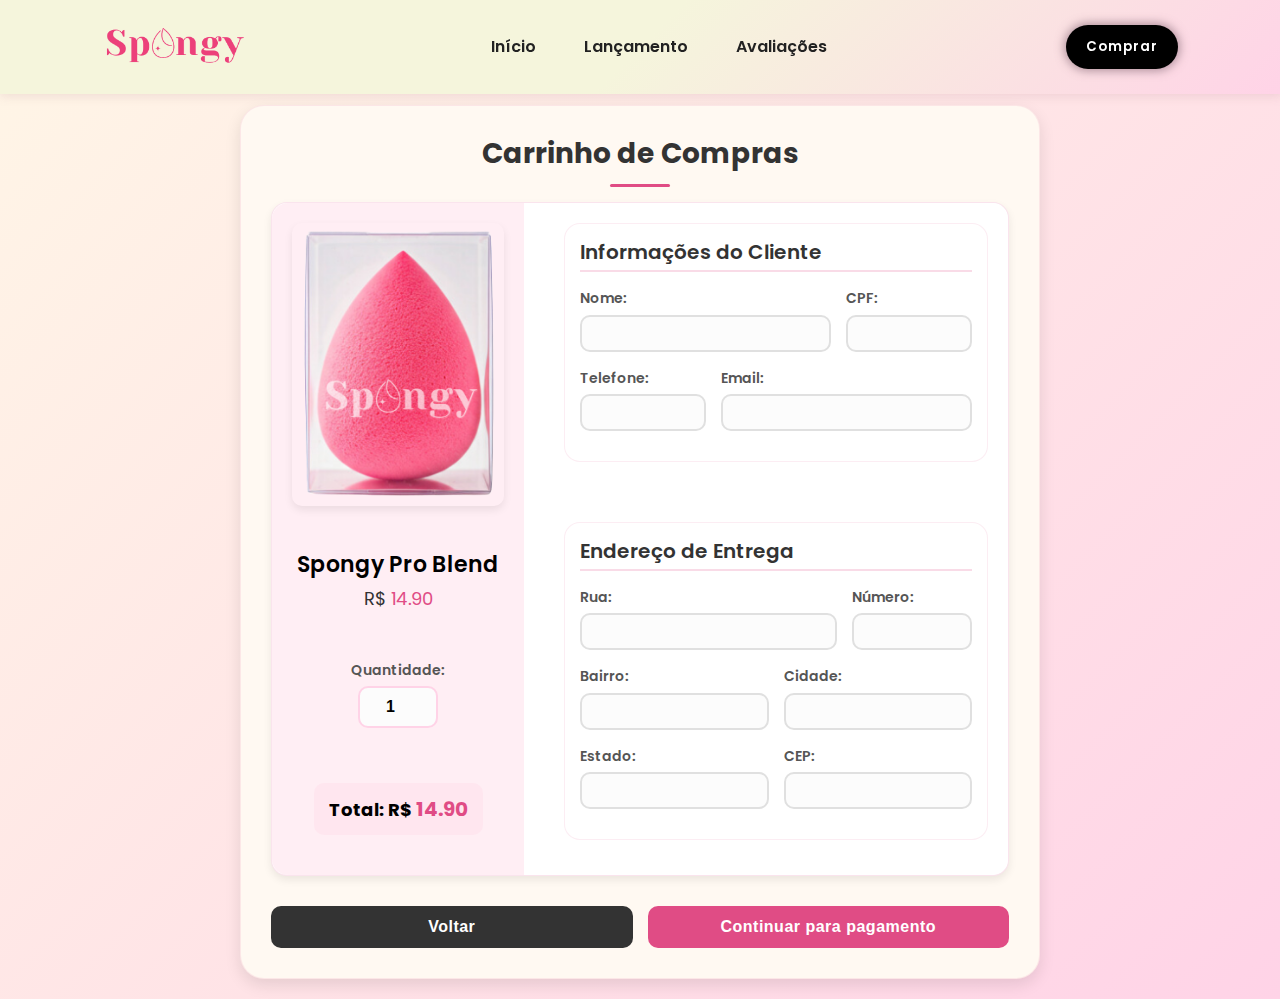
<file: form.html>
<!DOCTYPE html>
    <html lang="pt-br">

    <head>
        <meta charset="UTF-8">
        <meta name="viewport" content="width=device-width, initial-scale=1.0">
        <title>Compra</title>

        <script src="https://cdnjs.cloudflare.com/ajax/libs/jquery/3.7.1/jquery.min.js"
        integrity="sha512-v2CJ7UaYy4JwqLDIrZUI/4hqeoQieOmAZNXBeQyjo21dadnwR+8ZaIJVT8EE2iyI61OV8e6M8PP2/4hpQINQ/g=="
        crossorigin="anonymous" referrerpolicy="no-referrer"></script>
        
        <link href="https://fonts.googleapis.com/css2?family=Poppins:wght@400;600&display=swap" rel="stylesheet">
        <link rel="stylesheet" href="https://cdnjs.cloudflare.com/ajax/libs/font-awesome/6.0.0-beta3/css/all.min.css">
        <link rel="stylesheet" href="src/styles/form.css">
        <link rel="stylesheet" href="src/styles/header.css">
        <link rel="stylesheet" href="src/styles/card.css">

    </head>

    <body>
        <header>
            <nav id="navbar">
                <img src="src/images/logo.png" alt="">

                <ul id="nav_list">
                    <li class="nav-item active">
                        <a href="index.html">Início</a>
                    </li>
                    <li class="nav-item">
                        <a href="index.html ">Lançamento</a>
                    </li>
                    <li class="nav-item">
                        <a href="index.html">Avaliações</a>
                    </li>
                </ul>

                <button class="btn-default">
                    <a href="form.html"> Comprar</a>
                </button>


                <button id="mobile_btn">
                    <i class="fa fa-bars"></i>
                </button>
            </nav>

            <div id="mobile_menu">
                <ul id="mobile_nav_list">
                    <li class="nav-item">
                        <a href="index.html">Início</a>
                    </li>
                    <li class="nav-item">
                        <a href="index.html">Lançamento</a>
                    </li>
                    <li class="nav-item">
                        <a href="index.html">Avaliações</a>
                    </li>
                </ul>
                <button class="btn-default">
                    <a href="form.html">comprar</a>

                </button>
            </div>
        </header>


        <div class="container">
            <h1>Carrinho de Compras</h1>

            <!-- Parte 1 - Carrinho e dados do cliente -->
            <div id="part1" class="part">
                <!-- Novo layout de duas colunas -->
                <div class="cart-container">
                    <!-- Coluna da esquerda: produtos -->
                    <div class="product-column">
                        <div id="product">
                            <img src="src/images/esponja-lancamento.png" alt="Produto" id="productImage">
                            <div id="product-container">
                                <div>
                                    <h2 id="productName">Spongy Pro Blend</h2>
                                    <p>R$ <span id="unitPrice">14.90</span></p>
                                </div>
                                <div id="qtt-container">
                                    <label for="quantity">Quantidade:</label>
                                    <input type="number" id="quantity" value="1" min="1" onchange="updatePrice()">
                                </div>
                                <div id="total-container">
                                    <p>Total: R$ <span id="totalPrice">14.90</span></p>
                                </div>
                            </div>
                        </div>
                    </div>

                    <!-- Coluna da direita: informações do cliente e endereço -->
                    <div class="info-column">
                        <div class="form-section">
                            <h3>Informações do Cliente</h3>
                            <div class="form-row">
                                <div class="form-group form-group-medium">
                                    <label for="name">Nome:</label>
                                    <input type="text" id="name" autocomplete="name" required>
                                </div>
                                <div class="form-group form-group-small">
                                    <label for="cpfField">CPF:</label>
                                    <input type="text" id="cpfField" autocomplete="off" required>
                                </div>
                            </div>
                            <div class="form-row">
                                <div class="form-group form-group-small">
                                    <label for="telephone">Telefone:</label>
                                    <input type="tel" id="telephone" autocomplete="tel" required>
                                </div>
                                <div class="form-group form-group-medium">
                                    <label for="email">Email:</label>
                                    <input type="email" id="email" autocomplete="email" required>
                                </div>
                            </div>
                        </div>

                        <div class="form-section">
                            <h3>Endereço de Entrega</h3>
                            <div class="form-row">
                                <div class="form-group form-group-large">
                                    <label for="address">Rua:</label>
                                    <input type="text" id="address" required>
                                </div>
                                <div class="form-group form-group-small">
                                    <label for="number">Número:</label>
                                    <input type="text" id="number" required>
                                </div>
                            </div>
                            <div class="form-row">
                                <div class="form-group form-group-medium">
                                    <label for="neighborhood">Bairro:</label>
                                    <input type="text" id="neighborhood" required>
                                </div>
                                <div class="form-group form-group-medium">
                                    <label for="city">Cidade:</label>
                                    <input type="text" id="city" required>
                                </div>
                            </div>
                            <div class="form-row">
                                <div class="form-group form-group-small">
                                    <label for="state">Estado:</label>
                                    <input type="text" id="state" required maxlength="2">
                                </div>
                                <div class="form-group form-group-small">
                                    <label for="zip">CEP:</label>
                                    <input type="text" id="zip" required>
                                </div>
                            </div>
                        </div>
                    </div>
                </div>

                <div class="button-container">
                    <button class="back-button"><a href="index.html">Voltar</a></button>
                    <button class="next-button" type="button" onclick="goToPart2()">Continuar para pagamento</button>
                </div>
            </div>

            <!-- Parte 2 - Detalhes de pagamento (oculta até clicar em continuar) -->
            <div id="part2" class="part" style="display: none;">
                <h2>Resumo da Compra</h2>

                <!-- Exibição dos itens do carrinho -->
                <div id="cartSummary"></div>

                <p class="summary-total">Total: R$ <span id="finalTotal">14.90</span></p>

                <!-- Exibição da seleção do pagamento após "Continuar para pagamento" -->
                <div id="paymentSelection" style="display: none;">
                    <h3>Escolha o meio de pagamento</h3>
                    <div class="form-group">
                        <label for="paymentMethod">Método de pagamento:</label>
                        <select id="paymentMethod" onchange="showPaymentFields()">
                            <option value="none" disabled selected>Selecione...</option>
                            <option value="creditCard">Cartão de Crédito</option>
                            <option value="boleto">Boleto</option>
                            <option value="paypal">PayPal</option>
                        </select>
                    </div>
                </div>

                <!-- Campos de pagamento que aparecem após a seleção do método -->
                <div id="creditCardFields" class="paymentFields" style="display: none;">
                    <div class="form-row">
                        <div class="form-group form-group-large">
                            <label for="cardNumber">Número do Cartão:</label>
                            <input type="text" id="cardNumber">
                        </div>
                    </div>
                    <div class="form-row">
                        <div class="form-group form-group-medium">
                            <label for="cardHolder">Nome do Titular:</label>
                            <input type="text" id="cardHolder">
                        </div>
                        <div class="form-group form-group-small">
                            <label for="cpf">CPF do Titular:</label>
                            <input type="text" id="cpf">
                        </div>
                    </div>
                    <div class="form-row">
                        <div class="form-group form-group-small">
                            <label for="expiryDate">Data de Vencimento:</label>
                            <input type="text" id="expiryDate" placeholder="MM/AA">
                        </div>
                        <div class="form-group form-group-small">
                            <label for="securityCode">Código de Segurança:</label>
                            <input type="text" id="securityCode" maxlength="3">
                        </div>
                    </div>
                </div>

                <div id="boletoFields" class="paymentFields" style="display: none;">
                    <p>Você selecionou Boleto. Você receberá um código para pagamento.</p>
                </div>

                <div id="paypalFields" class="paymentFields" style="display: none;">
                    <p>Você será redirecionado ao PayPal para completar a compra.</p>
                </div>

                <!-- Botões de Finalizar e Voltar -->
                <div class="button-container">
                    <button onclick="goBack()" class="back-button">Voltar</button>
                    <button onclick="submitOrder()" class="confirm-button">Confirmar Pagamento</button>
                </div>
            </div>
        </div>

        
        <script src="src/javascript/scripts.js"></script>
        <script src="src/javascript/formScript.js"></script>
        <script src="src/javascript/formScriptPt2.js"></script>
    </body>

    </html>
</file>
<file: src/styles/form.css>
/* Sistema de Design com Variáveis CSS */
:root {
    /* Paleta de cores principal */
    --rosa-principal: #E04C85;
    --rosa-claro: #FFD3E7;
    --rosa-hover: #c73870;
    --first-text-color: #333333;
    --beige-principal: #fff9f2;
    --success: #4CAF50;
    --success-hover: #3d9c40;
    --background-gradient: linear-gradient(135deg, #fff6e6, #FFD3E7);
    
    /* Elementos de Design */
    --border-radius-sm: 10px;
    --border-radius: 16px;
    --border-radius-lg: 24px;
    --box-shadow-sm: 0 4px 8px rgba(0, 0, 0, 0.08);
    --box-shadow: 0 6px 16px rgba(0, 0, 0, 0.1);
    --box-shadow-lg: 0 8px 24px rgba(0, 0, 0, 0.12);
    
    /* Transições */
    --transition-fast: 0.2s ease;
    --transition: 0.3s ease;
    
    /* Espaçamento */
    --spacing-xs: 5px;
    --spacing-sm: 10px;
    --spacing-md: 15px;
    --spacing-lg: 20px;
    --spacing-xl: 30px;
}

/* Reset e Estilos Globais */
* {
    margin: 0;
    padding: 0;
    box-sizing: border-box;
    
    
}

body {
    font-family: 'Poppins', sans-serif;
    background: var(--background-gradient);
    color: var(--first-text-color);
    display: flex;
    justify-content: center;
    align-items: center;
    min-height: 100vh;
    padding: var(--spacing-lg);
    line-height: 1.6;
}


/* Container Principal com Animação de Entrada */
.container {
    margin-top: 85px;
    background-color: var(--beige-principal);
    border-radius: var(--border-radius-lg);
    padding: calc(var(--spacing-lg) + 10px);
    width: 100%;
    max-width: 800px;
    box-shadow: var(--box-shadow);
    animation: fadeIn 0.5s ease-out;
    border: 1px solid rgba(224, 76, 133, 0.1);
}

@keyframes fadeIn {
    from {
        opacity: 0;
        transform: translateY(20px);
    }
    to {
        opacity: 1;
        transform: translateY(0);
    }
}

/* Tipografia Aprimorada */
h1, h2, h3 {
    text-align: center;
    margin-bottom: var(--spacing-md);
    line-height: 1.3;
}

h1 {
    font-size: 28px;
    color: var(--first-text-color);
    font-weight: 700;
    position: relative;
    padding-bottom: var(--spacing-md);
}

h1::after {
    content: '';
    position: absolute;
    bottom: 0;
    left: 50%;
    transform: translateX(-50%);
    width: 60px;
    height: 3px;
    background-color: var(--rosa-principal);
    border-radius: 3px;
}

h2 {
    font-size: 24px;
    color: var(--rosa-principal);
    font-weight: 600;
}

h3 {
    font-size: 20px;
    color: var(--first-text-color);
    border-bottom: 2px solid rgba(224, 76, 133, 0.2);
    padding-bottom: var(--spacing-xs);
    font-weight: 600;
    text-align: left;
}

/* Container do Carrinho Aprimorado */
.cart-container {
    display: flex;
    flex-direction: row;
    gap: var(--spacing-lg);
    margin-bottom: var(--spacing-xl);
    background-color: #fff;
    border: 1px solid rgba(224, 76, 133, 0.15);
    border-radius: var(--border-radius);
    box-shadow: var(--box-shadow-sm);
    overflow: hidden;
    transition: transform var(--transition);
}

.cart-container:hover {
    transform: translateY(-3px);
    box-shadow: var(--box-shadow);
}

#cart-sumary{
    align-items: center;
    display: flex
;
    flex-direction: column;
    gap: 20px;
}

.product-column {
    flex: 1;
    padding: var(--spacing-lg);
    background-color: rgba(255, 200, 218, 0.3);
    border-radius: var(--border-radius) 0 0 var(--border-radius);
    display: flex;
    flex-direction: column;
    justify-content: center;
    align-items: center;
}

.info-column {
    flex: 2;
    background-color: #fff;
    border-radius: 0 var(--border-radius) var(--border-radius) 0;
    padding: var(--spacing-lg);
    display: flex;
    flex-direction: column;
    justify-content: space-between;
}

/* Produtos Redesenhados */
#product {
    display: flex;
    flex-direction: column;
    align-items: center;
    text-align: center;
}

#product img {
    width: 220px;
    object-fit: cover;
    border-radius: var(--border-radius-sm);
    box-shadow: var(--box-shadow-sm);
    transition: transform var(--transition);
}

#product img:hover {
    transform: scale(1.03);
}

#productImage {
    max-width: 100%;
    height: auto;
    margin-bottom: var(--spacing-md);
}

#product-container {
    display: flex;
    flex-wrap: wrap;
    gap: var(--spacing-xl);
    flex: 1;
    align-items: center;
    justify-content: space-around;
    padding: var(--spacing-lg) 0;
}

#product-container h2 {
    font-size: 22px;
    margin-bottom: var(--spacing-xs);
}

#product-container p {
    font-size: 18px;
    text-align: center;
}

#productName {
    color: #000;
    font-size: 18px;
    margin: var(--spacing-sm) 0;
    font-weight: 600;
}

/* Controles de Quantidade */
#qtt-container {
    display: flex;
    flex-direction: column;
    align-items: center;
    margin: var(--spacing-md) 0;
}

#quantity {
    width: 80px;
    text-align: center;
    padding: var(--spacing-sm);
    border: 2px solid var(--rosa-claro);
    border-radius: var(--border-radius-sm);
    font-size: 16px;
    font-weight: 600;
    transition: all var(--transition-fast);
}

#quantity:focus {
    border-color: var(--rosa-principal);
    box-shadow: 0 0 0 3px rgba(224, 76, 133, 0.2);
    outline: none;
}

#total-container {
    font-weight: bold;
    color: #000000;
    background-color: rgba(255, 200, 218, 0.2);
    padding: var(--spacing-sm) var(--spacing-md);
    border-radius: var(--border-radius-sm);
    text-align: center;
    margin-top: var(--spacing-sm);
}

#totalPrice {
    font-size: 20px;
    color: var(--rosa-principal);
}

/* Seções do Formulário Aprimoradas */
.form-section {
    margin-bottom: var(--spacing-md);
    padding: var(--spacing-md);
    background-color: #ffffff;
    border-radius: var(--border-radius);
    border: 1px solid rgba(224, 76, 133, 0.1);
    transition: all var(--transition);
}

.form-section:hover {
    border-color: rgba(224, 76, 133, 0.2);
}

.form-row {
    display: flex;
    gap: var(--spacing-md);
    flex-wrap: wrap;
}

.form-group {
    margin-bottom: var(--spacing-md);
}

.form-group-large {
    flex: 3;
    min-width: 250px;
}

.form-group-medium {
    flex: 2;
    min-width: 180px;
}

.form-group-small {
    flex: 1;
    min-width: 120px;
}

/* Elementos do Formulário Estilizados */
label {
    font-weight: 600;
    color: #555;
    display: block;
    margin-bottom: var(--spacing-xs);
    font-size: 14px;
    transition: color var(--transition-fast);
}

.form-group:focus-within label {
    color: var(--rosa-principal);
}

input, select {
    padding: 8px var(--spacing-md);
    border: 2px solid #e0e0e0;
    border-radius: var(--border-radius-sm);
    font-size: 15px;
    width: 100%;
    transition: all var(--transition-fast);
    background-color: #fcfcfc;
}

input:hover, 
select:hover {
    border-color: #ccc;
}

input:focus, 
select:focus {
    border-color: var(--rosa-principal);
    box-shadow: 0 0 0 3px rgba(224, 76, 133, 0.2);
    outline: none;
    background-color: #fff;
}

a {
    text-decoration: none; /* Remove o sublinhado */
    color: inherit; /* Herda a cor do elemento pai */
  }
  

  .btn-default {
    font-family: 'Poppins', sans-serif;
    border: none;
    display: flex;
    align-items: center;
    justify-content: center;
    background-color: rgb(0, 0, 0);
    color: white;
    border-radius: 65px;
    padding: 12px 20px;
    font-weight: 600;
    letter-spacing: 1px;
    box-shadow: 0 0 10px 2px rgba(146, 115, 128, 0.7);
    cursor: pointer;
    transition: background-color 0.3s ease, box-shadow 0.3s ease;
}


.btn-default:hover {
    background-color: var(--rosa-principal);
}

/* Botões Aprimorados */
.button-container {
    display: flex;
    justify-content: space-between;
    gap: var(--spacing-md);
    margin-top: var(--spacing-xl);
}

.button-container button {
    padding: 12px var(--spacing-md);
    border: none;
    border-radius: var(--border-radius-sm);
    font-size: 16px;
    cursor: pointer;
    font-weight: bold;
    transition: all var(--transition);
    flex: 1;
    position: relative;
    overflow: hidden;
    letter-spacing: 0.5px;
}

.button-container .back-button {
    background-color: var(--first-text-color);
    color: white;
}

.button-container .back-button:hover {
    background-color: #444;
    transform: translateY(-3px);
    box-shadow: var(--box-shadow);
}

.button-container .next-button {
    background-color: var(--rosa-principal);
    color: white;
}

.button-container .next-button:hover {
    background-color: var(--rosa-hover);
    transform: translateY(-3px);
    box-shadow: var(--box-shadow);
}

.button-container .confirm-button {
    background-color: var(--success);
    color: white;
}

.button-container .confirm-button:hover {
    background-color: var(--success-hover);
    transform: translateY(-3px);
    box-shadow: var(--box-shadow);
}

/* Efeito de onda nos botões */
.button-container button::after {
    content: '';
    position: absolute;
    top: 50%;
    left: 50%;
    width: 5px;
    height: 5px;
    background: rgba(255, 255, 255, 0.5);
    opacity: 0;
    border-radius: 100%;
    transform: scale(1, 1) translate(-50%);
    transform-origin: 50% 50%;
}

.button-container button:focus:not(:active)::after {
    animation: ripple 1s ease-out;
}

@keyframes ripple {
    0% {
        transform: scale(0, 0);
        opacity: 0.5;
    }
    20% {
        transform: scale(25, 25);
        opacity: 0.3;
    }
    100% {
        opacity: 0;
        transform: scale(40, 40);
    }
}

.button-container button:active {
    transform: translateY(1px);
}

.button-container button a {
    text-decoration: none;
    color: inherit;
    display: block;
    width: 100%;
    height: 100%;
}

/* Resumo da Compra */
.summary-total {
    font-size: 22px;
    font-weight: bold;
    padding: var(--spacing-md);
    background-color: #f9f9f9;
    border-radius: var(--border-radius);
    text-align: center;
    margin: var(--spacing-md) 0 var(--spacing-xl);
    box-shadow: var(--box-shadow-sm);
    border: 1px solid rgba(224, 76, 133, 0.1);
    transition: all var(--transition);
}

.summary-total:hover {
    box-shadow: var(--box-shadow);
    transform: translateY(-2px);
}

#finalTotal {
    color: var(--rosa-principal);
    font-size: 26px;
    margin-top: var(--spacing-xs);
}

/* Seleção de Pagamento */
#paymentSelection {
    margin-bottom: var(--spacing-lg);
}

#paymentMethod {
    padding: 8px 12px;
    border: 2px solid #e0e0e0;
    border-radius: var(--border-radius-sm);
    font-size: 15px;
    width: 100%;
    transition: all var(--transition-fast);
    appearance: none;
    -webkit-appearance: none;
    background-image: url("data:image/svg+xml;charset=US-ASCII,%3Csvg%20xmlns%3D%22http%3A%2F%2Fwww.w3.org%2F2000%2Fsvg%22%20width%3D%22292.4%22%20height%3D%22292.4%22%3E%3Cpath%20fill%3D%22%23E04C85%22%20d%3D%22M287%2069.4a17.6%2017.6%200%200%200-13-5.4H18.4c-5%200-9.3%201.8-12.9%205.4A17.6%2017.6%200%200%200%200%2082.2c0%205%201.8%209.3%205.4%2012.9l128%20127.9c3.6%203.6%207.8%205.4%2012.8%205.4s9.2-1.8%2012.8-5.4L287%2095c3.5-3.5%205.4-7.8%205.4-12.8%200-5-1.9-9.2-5.5-12.8z%22%2F%3E%3C%2Fsvg%3E");
    background-repeat: no-repeat;
    background-position: right 12px top 50%;
    background-size: 12px auto;
    padding-right: 30px;
}

#paymentMethod:focus {
    border-color: var(--rosa-principal);
    box-shadow: 0 0 0 3px rgba(224, 76, 133, 0.2);
    outline: none;
}

.paymentFields {
    background-color: #f9f9f9;
    padding: var(--spacing-md);
    border-radius: var(--border-radius);
    margin-top: var(--spacing-md);
    border: 1px solid rgba(224, 76, 133, 0.1);
    box-shadow: var(--box-shadow-sm);
    transition: all var(--transition);
}

.paymentFields:hover {
    box-shadow: var(--box-shadow);
}

/* Animações e estados de carregamento */
.loading {
    position: relative;
}

.loading::after {
    content: "";
    position: absolute;
    top: 0;
    left: 0;
    width: 100%;
    height: 100%;
    background: linear-gradient(90deg, transparent, rgba(255, 255, 255, 0.2), transparent);
    animation: loading 1.5s infinite;
}

@keyframes loading {
    0% {
        transform: translateX(-100%);
    }
    100% {
        transform: translateX(100%);
    }
}

/* Responsividade */
@media (max-width: 768px) {
    .container {
        padding: var(--spacing-md);
        width: 100%;
    }

    .form-row {
        flex-direction: column;
        gap: var(--spacing-sm);
    }
    
    .form-group-large,
    .form-group-medium,
    .form-group-small {
        min-width: 100%;
    }

    #product {
        flex-direction: column;
        align-items: center;
        text-align: center;
    }

    #product-container {
        justify-content: center;
        text-align: center;
        gap: var(--spacing-md);
    }

    .button-container {
        flex-direction: column;
    }
    
    h1 {
        font-size: 24px;
    }

    h2 {
        font-size: 20px;
    }

    h3 {
        font-size: 18px;
    }
    
    #finalTotal {
        font-size: 22px;
    }
}

@media (max-width: 480px) {
    .cart-container {
        flex-direction: column;
        gap: 0;
    }

    .product-column {
        border-radius: var(--border-radius) var(--border-radius) 0 0;
        padding: var(--spacing-md);
    }
    
    .info-column {
        border-radius: 0 0 var(--border-radius) var(--border-radius);
        padding: var(--spacing-md);
    }

    .form-section {
        padding: var(--spacing-sm);
    }

    .summary-total {
        font-size: 18px;
        padding: var(--spacing-sm);
    }

    h1 {
        font-size: 22px;
    }

    h2 {
        font-size: 18px;
    }

    h3 {
        font-size: 16px;
    }
    
    input, select {
        padding: 8px;
        font-size: 14px;
    }
    
    .button-container button {
        padding: 10px;
        font-size: 14px;
    }
    
    #finalTotal {
        font-size: 20px;
    }
    
    #product img {
        width: 180px;
    }
}
</file>
<file: src/styles/header.css>
header {
    width: 100%;
    padding: 25px 8%;
    position: fixed; 
    top: 0; 
    left: 0; 
    background: linear-gradient(135deg, #F5F5DC, #F5F5DC,#FFD3E7);
    color: white;
    z-index: 1000; 
    box-shadow: 1px 1px 10px 1px rgba(161, 112, 132, 0.185);
}

#navbar {
    width: 100%;
    display: flex;
    align-items: center;
    justify-content: space-between;
}

#navbar img{
    width: 150px;
}

#nav_logo {
    color: (var(--rosa-principal));
}

#nav_list {
    display: flex;
    list-style: none;
    gap: 48px;
}

.nav-item a {
    text-decoration: none;
    color: #222;
    font-weight: 600;
    position: relative;
    padding-bottom: 5px; /* Espaço para a linha */
    transition: color 0.3s ease; 
}


.nav-item a::after {
    content: ''; 
    position: absolute;
    bottom: 0;
    right: 0; 
    width: 100%;
    height: 2px; 
    background-color: transparent; 
    transform-origin: right; 
    transform: scaleX(0); 
    transition: transform 0.3s ease, background-color 0.3s ease;
}

/* quando o hover ativa, a cor muda e a linha cresce da direita */
.nav-item a:hover {
    color: var(--rosa-principal); 
}

.nav-item a:hover::after {
    background-color: var(--rosa-principal); 
    transform: scaleX(1);
}

#mobile_btn{
    display: none;
}

#mobile_menu{
    display: none;
}

#mobile_menu.active {
    display: block; /* Exibe o menu quando tiver a classe 'active' */
}

@media  screen and (max-width: 1170px) {
    #nav_list,
    #navbar .btn-default{
        display: none;
    }
    #mobile_btn{
        display: block;
        border: none;
        background-color: transparent;
        color: var(--rosa-principal);
        font-size: 1.7rem;
        cursor: pointer;
    }

    #mobile_menu.active{
        display: flex;
        flex-direction: column;
        align-items: center;
    }

    #mobile_nav_list{
        display: flex;
        flex-direction: column;
        gap: 12px;
        margin: 12px 0;

    }
    #mobile_nav_list .nav-item{
        list-style: none;
        text-align: center;

    }
}
</file>
<file: src/styles/card.css>
/* Seção de Novos Produtos */
#newproducts {
    padding: 130px 80px 80px 80px; /* 120px no topo, 80px nas laterais e embaixo */
    position: relative;
    overflow: hidden;
    width: 90%; /* Aumenta a largura total disponível */
    margin: 0 auto; /* Centraliza a seção */
}

.section-title::after {
    content: '';
    position: absolute;
    bottom: -10px;
    left: 50%;
    transform: translateX(-50%);
    width: 80px;
    height: 3px;
    background-color: var(--rosa-principal);
}

.specifications-list {
    display: flex;
    justify-content: center; /* Centraliza os elementos horizontalmente */
    gap: 30px;
    flex-wrap: wrap;
    width: 100%;
}

/* Estilo do Card do Produto */
.product-card {
    flex: 0 0 500px; /* Aumentado para 500px para telas maiores */
    background: #fff;
    border-radius: 20px;
    box-shadow: 0px 10px 25px rgba(0, 0, 0, 0.1);
    overflow: hidden;
    transition: var(--transition-default);
    position: relative;
    order: 1; /* Define a ordem padrão para desktop */
    max-width: 566px;
}

.product-card:hover {
    transform: translateY(-10px);
    box-shadow: 0px 15px 30px rgba(244, 143, 177, 0.3);
}

.product-badge {
    position: absolute;
    top: 20px;
    right: 20px;
    background-color: var(--rosa-principal);
    color: white;
    padding: 5px 15px;
    border-radius: 50px;
    font-weight: bold;
    z-index: 2;
    box-shadow: 0 3px 10px rgba(0, 0, 0, 0.1);
}

.imgBox {
    height: 250px;
    display: flex;
    align-items: center;
    justify-content: center;
    background: linear-gradient(135deg, #fce4ec 0%, #f8bbd0 100%);
    padding: 20px;
    transition: var(--transition-default);
}

.product-card:hover .imgBox {
    background: linear-gradient(135deg, #f8bbd0 0%, #f48fb1 100%);
}

.product-image {
    max-height: 200px;
    max-width: 80%;
    object-fit: contain;
    transition: var(--transition-default);
}

.product-card:hover .product-image {
    transform: scale(1.1) rotate(3deg);
}

.contentBox {
    padding: 25px;
    text-align: center;
}

#spongy-name {
    font-size: 1.8rem;
    color: #000;
    margin-bottom: 5px;
}

.product-subtitle {
    font-size: 1.3rem;
    color: var(--rosa-principal);
    margin-top: 0;
    margin-bottom: 15px;
}

.product-rating {
    color: #FFD700;
    margin-bottom: 15px;
}

.product-rating span {
    color: #888;
    margin-left: 5px;
    font-size: 0.9rem;
}

.price {
    font-size: 2.2rem;
    color: var(--dark-accent);
    margin: 15px 0;
}

.price small:first-child {
    font-size: 1.2rem;
    vertical-align: top;
}

.price small:last-child {
    font-size: 1.2rem;
    vertical-align: baseline;
}

.product-actions {
    display: flex;
    gap: 10px;
    margin-top: 20px;
}

.buy-button {
    flex: 1;
    background-color: #000;
    color: white;
    border: none;
    padding: 12px 15px;
    border-radius: 30px;
    font-weight: bold;
    text-transform: uppercase;
    letter-spacing: 1px;
    cursor: pointer;
    transition: var(--transition-default);
    text-decoration: none;
    font-size: 1rem;
    display: flex;
    align-items: center;
    justify-content: center;
}

.buy-button:hover {
    background-color: var(--rosa-principal);
    transform: scale(1.05);
}

.wishlist-button {
    width: 45px;
    height: 45px;
    border-radius: 50%;
    background-color: #f5f5f5;
    border: none;
    display: flex;
    align-items: center;
    justify-content: center;
    cursor: pointer;
    transition: var(--transition-default);
    font-size: 1.2rem;
    color: #888;
}

.wishlist-button:hover {
    background-color: #ffebee;
    color: var(--rosa-principal);
    transform: scale(1.1);
}

/* Recursos do Produto */
.product-features {
    flex: 1;
    min-width: 300px;
    order: 2; /* Define a ordem padrão para desktop */
}

.features-header {
    margin-bottom: 30px;
}

.features-title {
    font-size: 2rem;
    color: var(--dark-accent);
    margin-bottom: 10px;
    position: relative;
    display: inline-block;
}

span {
    color: var(--rosa-principal);
}

.features-title {
    position: relative;
}

.features-title::after {
    content: '';
    position: absolute;
    bottom: -8px;
    left: 0;
    width: 0;
    height: 3px;
    background-color: var(--rosa-principal);
    animation: slideInOut 8s ease-in-out infinite;
}

@keyframes slideInOut {
    0% {
        width: 0;
    }
    50% {
        width: 60%;
    }
    100% {
        width: 0;
    }
}

.features-subtitle {
    font-size: 1rem;
    color: #444;
    margin-top: 15px;
}

.features-list {
    list-style: none;
    padding: 0;
    display: flex;
    flex-direction: column;
    gap: 18px;
}

.feature-item {
    display: flex;
    align-items: center; /* Centraliza verticalmente */
    gap: 15px; /* Reduzido de 20px para 15px */
    transition: var(--transition-default);
    padding: 15px;
    border-radius: 12px;
    background-color: white;
    box-shadow: 0 5px 15px rgba(0, 0, 0, 0.05);
}

.feature-item:hover {
    transform: translateX(10px);
    box-shadow: 0 8px 20px rgba(244, 143, 177, 0.2);
}

.feature-icon {
    margin-top: 0;
    background-color: #fce4ec;
    min-width: 60px;
    height: 60px;
    border-radius: 50%;
    display: flex;
    align-items: center;
    justify-content: center;
    color: var(--rosa-principal);
    font-size: 1.5rem;
    transition: var(--transition-default);
    flex-shrink: 0; /* Impede que o ícone diminua */
}

.feature-item:hover .feature-icon {
    background-color: var(--rosa-principal);
    color: white;
    transform: scale(1.1);
}

.feature-content {
    flex: 1;
    min-width: 0; /* Permite que o conteúdo encolha corretamente */
}

.feature-title {
    margin: 0 0 8px 0;
    font-size: 1.2rem;
    color: var(--dark-accent);
}

.feature-desc {
    margin: 0;
    color: #666;
    line-height: 1.5;
    word-wrap: break-word; /* Permite que palavras longas quebrem */
    overflow-wrap: break-word; /* Suporte adicional para quebra de palavras */
}

/* Media Queries para ajustes responsivos */
@media screen and (max-width: 1200px) {
    .specifications-list {
        flex-direction: column; /* Alinha os elementos em coluna */
        align-items: center;
        gap: 30px;
    }
    
    .product-card {
        flex: 1 1 100%; /* Ajuste para 100% em telas menores */
        max-width: 800px; /* Aumentado para 800px */
        order: 2; /* Coloca o produto depois dos recursos */
    }
    
    .product-features {
        width: 100%;
        max-width: 800px; /* Uniformiza com o card do produto */
        order: 1; /* Coloca os recursos antes do produto */
        margin-bottom: 30px;
    }
}

@media screen and (max-width: 768px) {
    #newproducts {
        padding: 60px 3%; /* Reduz o padding nas telas pequenas */
        width: 94%; /* Aumenta a largura */
    }

    .product-card {
        flex: 1 1 100%; /* Garante que os cartões ocupem 100% da largura */
        max-width: 550px; /* Aumentado de 450px para 550px para telas médias (tablets) */
        margin-bottom: 30px;
    }
    
    .imgBox {
        height: 240px; /* Aumenta altura da imagem */
    }
    
    .product-features {
        max-width: 550px; /* Aumentado para manter consistência com o card */
    }
}

@media screen and (max-width: 480px) {
    #newproducts {
        padding: 80px 2.5%;
        width: 95%; /* Aumenta a largura para telas pequenas */
    }
    
    .product-card {
        max-width: 100%; /* Ocupa toda a largura disponível */
    }
    
    .features-title {
        font-size: 1.7rem;
    }
    
    .feature-item {
        padding: 12px 10px; /* Reduz o padding horizontal */
        gap: 12px; /* Reduz o espaço entre ícone e texto */
    }
    
    .feature-icon {
        min-width: 45px;
        height: 45px;
        font-size: 1.1rem;
    }
}

/* Ajustes específicos para telas muito estreitas (320px) */
@media screen and (max-width: 360px) {
    #newproducts {
        padding: 60px 2%;
        width: 96%; /* Maximal width para telas estreitas */
    }
    
    .feature-item {
        padding: 10px 8px;
        gap: 10px;
    }
    
    .feature-icon {
        min-width: 40px;
        height: 40px;
        font-size: 1rem;
    }
    
    .feature-title {
        font-size: 1.1rem;
        margin-bottom: 5px;
    }
    
    .feature-desc {
        font-size: 0.9rem;
        line-height: 1.4;
    }
    
    .product-subtitle {
        font-size: 1.1rem;
    }
    
    #spongy-name {
        font-size: 1.6rem;
    }
    
    .price {
        font-size: 1.8rem;
    }
    
    .buy-button {
        padding: 10px;
        font-size: 0.9rem;
    }
}
</file>
